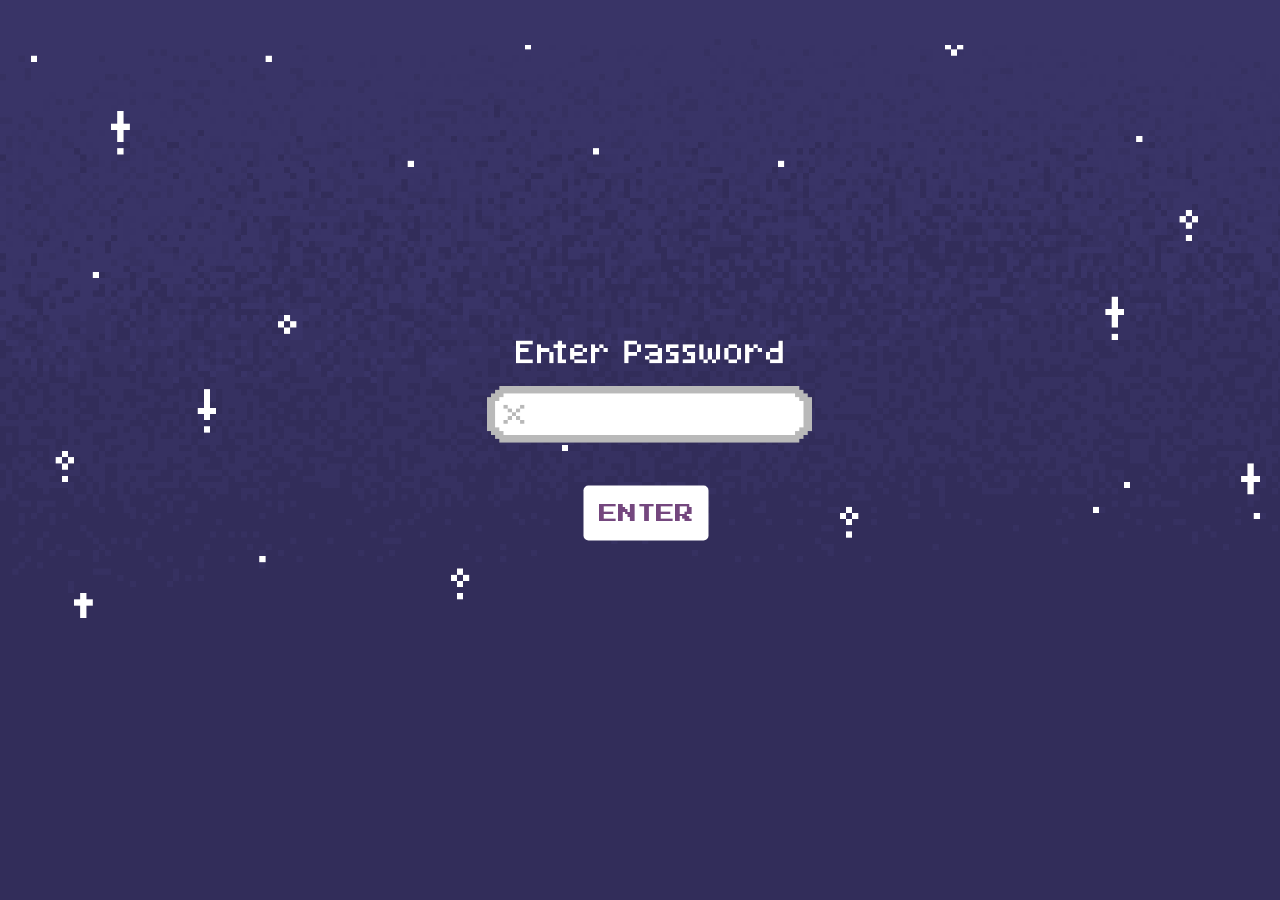
<file: Index.html>
<!-- ============================================================
WARNING: DO NOT EDIT BELOW THIS LINE
If you are unfamiliar with HTML, CSS, and JavaScript, it is recommended that you do not edit anything below this point. 
If you are familiar with these languages, feel free to explore the code and make changes as you see fit.
============================================================ -->

<!DOCTYPE html> <!-- tells the browser that this is opened in what version of html we are using -->
<html lang="en">
<head>
    <meta charset="UTF-8">
    <meta name="viewport" content="width=device-width, initial-scale=1.0">
    <title>First Year Anniversary Website</title>
    <link rel="stylesheet" href="Index.css"> <!-- css file -->
</head>

<body> <!-- body class -->
    <div class="container"> <!-- contains everything in body -->
        <div id="fade"></div> <!-- fade effect for the background, will be used in javascript to fade in and out -->

        <div class="password"> <!-- password image -->
            <img src="Images/Enter.png" alt="default-password" width="950" height="400">
        </div>

        <div class="passwordInput"> <!-- password input-->
            <!-- typically would have a <span here where we would say what we want the user to input, but that already taken care for us by the image -->
            <input type="text" maxlength="20" required> <!-- can put a placeholder to put a shadow text inside the textbox to make user access and understanding easier -->
            <button id="enterButton">ENTER</button>
            <button id="clearButton"></button>
        </div>
    </div>

    <script src="Index.js"></script> <!-- javascript file -->
</body>
</html>

<!-- HTML: ORDER MATTERS -->
<!-- generally want to arrange your HTML in a visual hierachy order -->
</file>
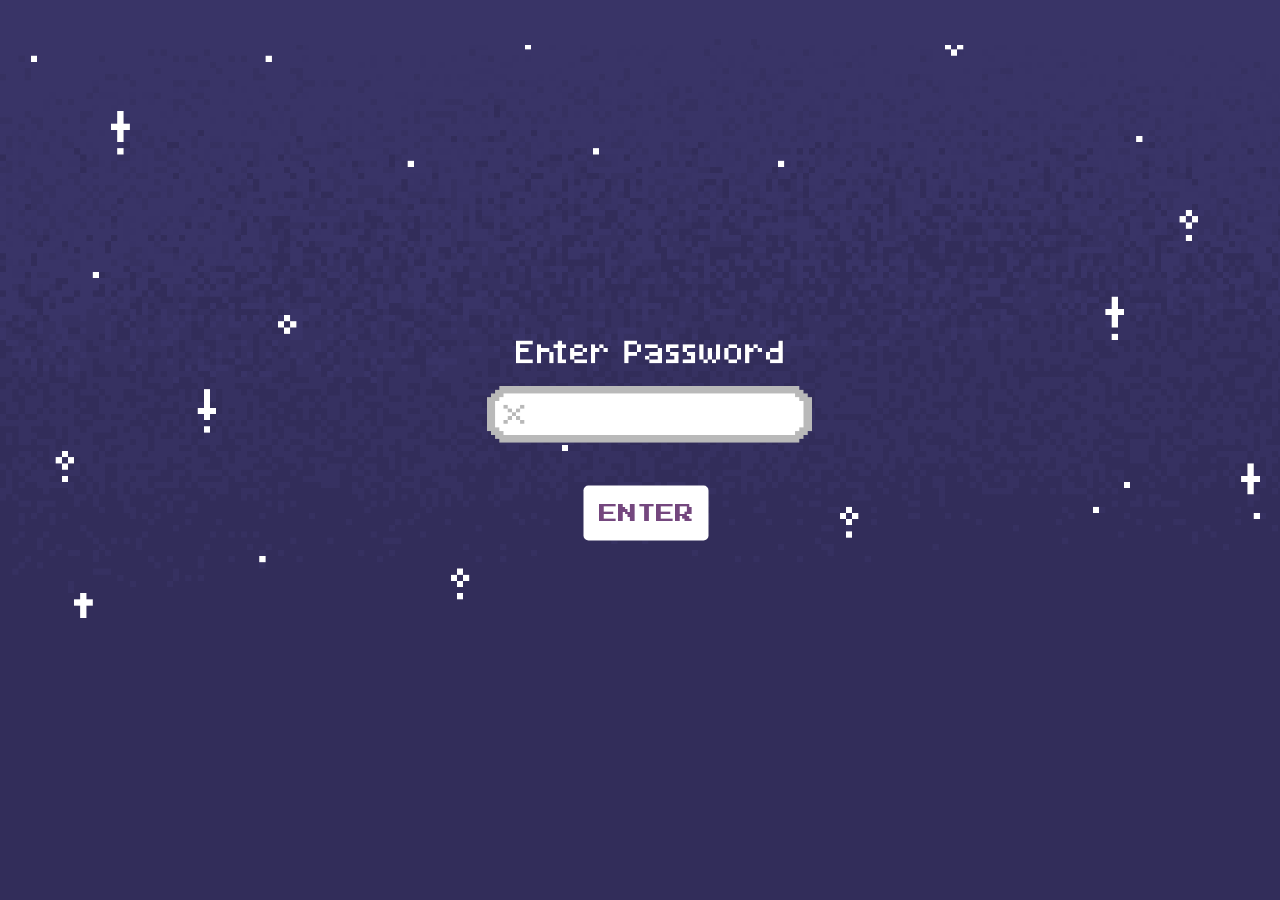
<file: index.html>
<!-- ============================================================
WARNING: DO NOT EDIT BELOW THIS LINE
If you are unfamiliar with HTML, CSS, and JavaScript, it is recommended that you do not edit anything below this point. 
If you are familiar with these languages, feel free to explore the code and make changes as you see fit.
============================================================ -->

<!DOCTYPE html> <!-- tells the browser that this is opened in what version of html we are using -->
<html lang="en">
<head>
    <meta charset="UTF-8">
    <meta name="viewport" content="width=device-width, initial-scale=1.0">
    <title>First Year Anniversary Website</title>
    <link rel="stylesheet" href="Index.css"> <!-- css file -->
</head>

<body> <!-- body class -->
    <div class="container"> <!-- contains everything in body -->
        <div id="fade"></div> <!-- fade effect for the background, will be used in javascript to fade in and out -->

        <div class="password"> <!-- password image -->
            <img src="Images/Enter.png" alt="default-password" width="950" height="400">
        </div>

        <div class="passwordInput"> <!-- password input-->
            <!-- typically would have a <span here where we would say what we want the user to input, but that already taken care for us by the image -->
            <input type="text" maxlength="20" required> <!-- can put a placeholder to put a shadow text inside the textbox to make user access and understanding easier -->
            <button id="enterButton">ENTER</button>
            <button id="clearButton"></button>
        </div>
    </div>

    <script src="Index.js"></script> <!-- javascript file -->
</body>
</html>

<!-- HTML: ORDER MATTERS -->
<!-- generally want to arrange your HTML in a visual hierachy order -->
</file>
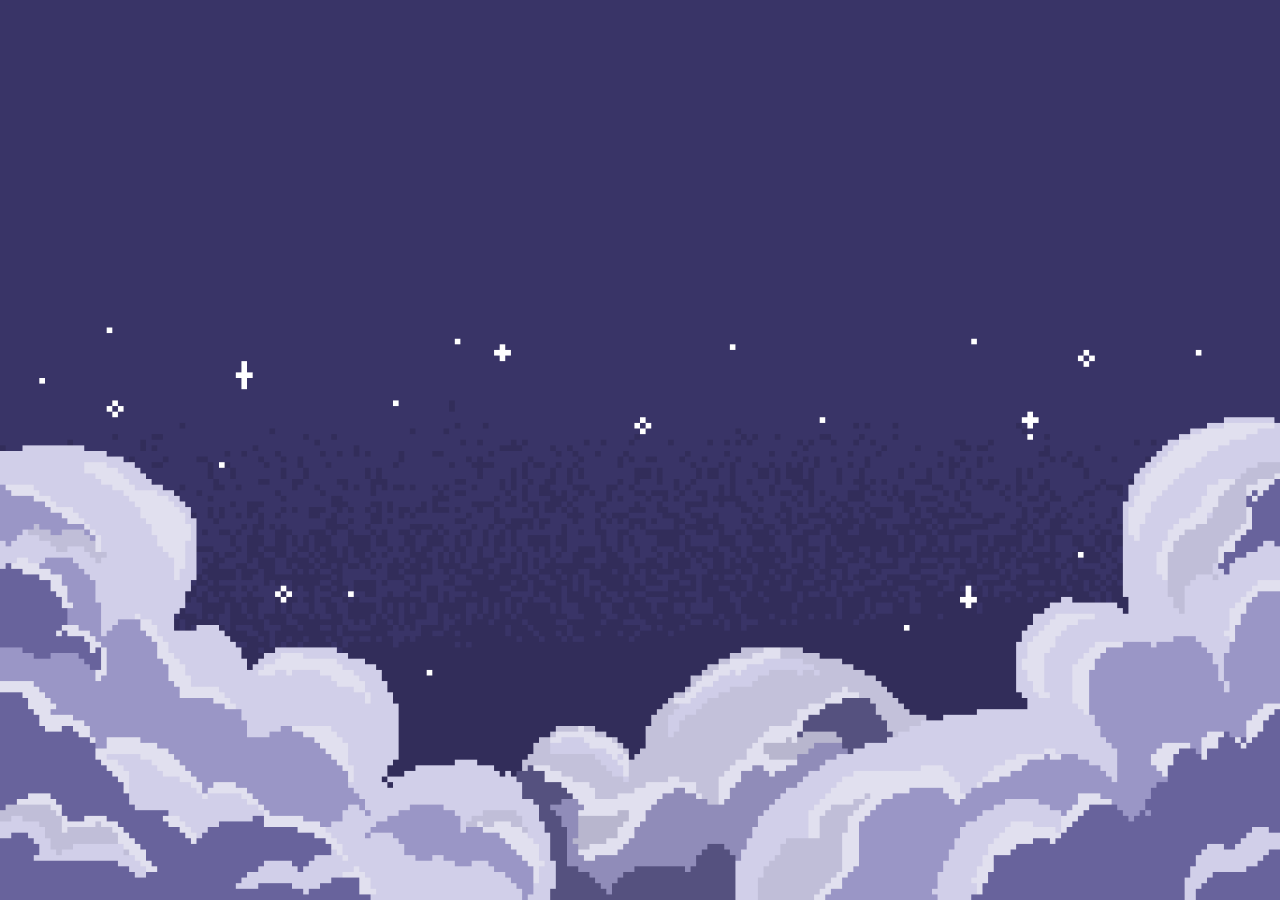
<file: Main.html>
<!-- ============================================================
WARNING: DO NOT EDIT BELOW THIS LINE
If you are unfamiliar with HTML, CSS, and JavaScript, it is recommended that you do not edit anything below this point. 
If you are familiar with these languages, feel free to explore the code and make changes as you see fit.
============================================================ -->

<!DOCTYPE html> 
<html lang="en">
<head>
   <meta charset="UTF-8">
   <meta name="viewport" content="width=device-width, initial-scale=1.0">
   <title>First Year Anniversary Website</title>
   <link rel="stylesheet" href="Main.css"> <!-- css file -->
</head>
<body>
   <div class="container">
       <div id="fade"></div>

       <div class="background">
           <img src="Images/Main.png" alt="Background" width="1450" height="700"> <!-- alt describes the purpose of the image -->
       </div>

       <div class="startingText">
           <p id="mainText"></p>
       </div>

       <div class="displayButton">
           <img src="Images/Start_button.png" alt="StartButton" width="950" height="400"> <!-- alt describes the purpose of the image -->
           <button id="startButton"></button>
       </div>

       <div class="storyScreen">
           <img src="Images/Start_sky.png" alt="StoryScreen" width="1450" height="700"> <!-- alt describes the purpose of the image -->
           <p id="storyText"></p> <!-- empty text for now -->
       </div>
   </div>

   <script src="Main.js"></script> <!-- javascript file -->
</body>
</html>
</file>
<file: Index.css>
/* can @import url('https://fonts.googleapis.com/') whatever the link of the font you want */
@import url('https://fonts.googleapis.com/css2?family=Press+Start+2P&display=swap');

*{ /* the universal selector which applies styles to all elements */
    margin: 0; /* Resets margin for all elements */
    padding: 0; /* Resets padding for all elements */
    box-sizing: border-box; /* Ensures padding and border are included in the element's total width and height */
}

html, body{
    padding: 15px;
    margin: 0 auto;
    background-image: url(Images/Start_sky.png);
    background-color: #322d5a; /* HEX */
    background-size: 110%; /* cover: Ensures the image covers the entire screen, 100%: Keeps the image scaled to the full width */
    background-repeat: no-repeat; /* Ensures the image doesn't repeat */
    overflow: hidden; /* Prevents scrolling if extra space is created */
    justify-content: center; /* centers the content horizontally */
    align-items: center; /* centers the content vertically */
}

.container{
    margin: auto;
}

.password img{ /* NOTE: we need to state that were styling the IMAGE since .password refers to the whole class */
    /* placement */
    position: absolute; /* Positions the .password element (OTHER ELEMENTS WILL ACT LIKE ITS NOT THERE) */
    top: 44.5%; /* Centers vertically relative to the container */
    left: 52%; /* Centers horizontally relative to the container */
    transform: translate(-50%, -50%); /* Adjusts to center the element exactly */
    justify-content: center; /* centers horizontally */
    align-items: center; /* centers vertically */

    /* padding: 120px 250px; /* padding is for INTERNAL spacing only (adds space inside an element and doesnt move the element itself, just increases the size of the element by adding space around the content): vertical, horizontal */
    /* margin-top: 120px; */
    /* margin-left: 250px; */
}

input{
    /* placement */
    position: absolute;
    top: 46.4%;
    left: 51.5%;
    transform: translate(-50%, -50%);

    z-index: 2; /* Ensures the input field is on top of the .password element (NOTE: z-index only works if you set position to relative, absolute, fixed, or sticky) */

    /* styling */
    width: 260px;
    height: 33px;
    border: none; /* Removes default border */
    font-size: 20px;
    color: #322d5a;
    font-family: 'Press Start 2P', cursive; /* Applies the imported font */
}

#enterButton{
    /* placement */
    position: absolute;
    top: 57%;
    left: 50.5%;
    transform: translate(-50%, -50%);

    /* styling */
    width: 125px; /* changes button size */
    height: 55px; /* changes button size */
    border: none; /* removes default border */
    border-radius: 5px; /* rounds edges */
    font-size: 19px; /* Changes button text size */
    font-family: 'Press Start 2P', cursive; /* Applies the imported font */
    background-color: #ffffff;
    color: rgb(116, 71, 126);
}

#enterButton:hover{
    cursor: pointer; /* changes the cursor to a pointer when hovering over the button */
}

#clearButton{
    /* placement */
    position: absolute;
    top: 46.4%;
    left: 32%;
    transform: translate(-50%, -50%);
    z-index: 1;

    /* styling */
    width: 35px;
    height: 35px;
    opacity: 0;

    /* NOTE: {display: none} will completely remove the element */
}

#fade{
    /* placement */
    position: absolute;
    top: 0%;
    left: 0%;
    z-index: 0; /* has to be the lowest element for now, but then it will be the highest most element when the user enters the correct password (highest since 3>2>1) */

    /* styling */
    width: 100%;
    height: 100%;
    background-color: black;
    opacity: 0;
    transition: opacity 2s linear; /* Smooth transition for the fade effect (the higher the seconds, the slower the fade) */

    /* ease: starts slow, speeds up, slows down
       linear: constant speed
       ease-in: starts slow, speeds up
       ease-out: starts fast, slows down
       ease-in-out: starts slow, speeds up, slows down (more dramatic than ease) */
}

/* dimensions: 352 height by 755 width (top left: 0,0) */
/* "." is used for classes
   "#" is used for id's
   nothing is used for elemnts (Eg. body, h1, p, img, button) */
/* ~~~ CSS Syntax: ~~~
   selector {    - the top line is the SELECTOR: targets the HTML element
       property: value;   - the blue is the PROPERTY: specifies what you want to style
   }                      - what comes after the property is the VALUE: defines HOW the property should be styled (eg. red, 16px, 100%) */
</file>
<file: Main.css>
@import url('https://fonts.googleapis.com/css2?family=Press+Start+2P&display=swap');

*{
    padding: 0;
    margin: 0;
    box-sizing: border-box; /* Ensures padding and border are included in the element's total width and height */
}

html, body{
    padding: 0;
    margin: 0;
    background-color: #393467; /* HEX */
    justify-content: center; /* centers horizontally */
    align-items: center; /* centers vertically */
    background-repeat: no-repeat;
    overflow: hidden;
}

.container{ 
    margin: 0; 
    padding: 0;
}

.background img{
    /* placement */
    position: absolute;
    bottom: 0; /* stick to the bottom */
    left: 50%; /* center horizontally */
    transform: translateX(-50%);

    /* styling */
    width: 100%; /* make it span the width of the screen */
    max-width: 100%; /* prevent overflow */
    height: auto; /* keep aspect ratio */
}

/*
============================================================
DO NOT EDIT THIS SECTION
This section controls the main message animation.
============================================================
*/
.startingText{
    /* placement */
    position: absolute;
    top: 27%; /* where the text ends after the animation */
    left: 50%;
    transform: translate(-50%, -180px); /* starts the text above its final position */
    
    /* animation */
    opacity: 0;
    transition: transform 2s ease-out, opacity 1.5s ease-out;

    /* styling */
    width: 90%;
    text-align: center;
    z-index: 2;
}

#mainText{
    color: white;
    font-size: 45px;
    text-align: center;
    line-height: 1.1; /* adjusts the spacing between lines of text */
    font-family: 'Press Start 2P', cursive; /* applies the imported font */
    white-space: pre-line; /* allows \n to be a new line in js */
    margin: 0;
    padding: 0;
}

/*
============================================================
DO NOT EDIT THIS SECTION
This section controls the Start button.
============================================================
*/
.displayButton{
    /* placement */
    position: absolute;
    top: 48%;
    left: 50%;
    transform: translate(-50%, -50%);
    display: none; /* initially hidden */
}

#startButton{
    /* placement */
    position: absolute;
    top: 65%;
    left: 49.3%;
    transform: translate(-50%, -50%) scale(1);
    z-index: 3;

    /* styling */
    width: 155px;
    height: 70px;
    opacity: 0; /* want it to be hidden (only for clicking purposes) */
    display: none;

    /* animation */
    transition: transform 0.3s ease-out;
}

/* hovering over startButton */
#startButton:hover{
    cursor: pointer; /* changes the cursor to a pointer when hovering over the button */
    transform: translate(-50%, -50%) scale(1.1);
}

/*
============================================================
DO NOT EDIT THIS SECTION
This section controls the fade and story screen.
============================================================
*/
#fade{ /* # because were accessing an ID and not a class */
    /* placement */
    position: absolute;
    top: 0%;
    left: 0%;
    z-index: 4;

    /* styling */
    height: 100%;
    width: 100%;
    background-color: black;
    opacity: 1;
    transition: opacity 2s linear;
}

.storyScreen{
    /* placement */
    position: absolute;
    bottom: 0;      
    left: 0;      
    justify-content: center; /* centers horizontally */
    align-items: center; /* centers vertically */
    background-repeat: no-repeat;
    overflow: hidden;
    z-index: 3;

    /* styling */
    width: 100%;
    height: 100%;
    padding: 0;
    margin: 0;
    background-color: #393467; 
    display: none; /* initially hidden */
}

.storyScreen img{
    position: absolute;
    bottom: 0;
    left: 50%;
    transform: translateX(-50%);
    width: 100%;
    max-width: 100%;
    height: auto;
}

#storyText{
    /* placement */
    position: absolute;
    top: 42%;
    left: 50%;
    transform: translate(-50%, -50%);
    justify-content: center; /* centers horizontally */
    align-items: center; /* centers vertically */
    z-index: 3;

    /* styling */
    color: white;
    font-size: 30px;
    text-align: center;
    line-height: 1.1; /* adjusts the spacing between lines of text */
    font-family: 'Press Start 2P', cursive; /* applies the imported font */
    white-space: pre-line; /* allows \n to be a new line in js */
    margin: 0;
    padding: 0;
    width: 90%;
    overflow: hidden; /* hides any extra whitespace area outside the text box */
    display: none;
}

/* COLOR: is for p text, headings, button labels */
/* BACKGROUND-COLOR: use when colouring the entire element bo (behind text, padding, borders) */
/* SCALING: scale(#) where '#' is a multiplier to scale --> 1=100% (no change), 0.5=50% (half as big), 1.2=120% (20% bigger) */
</file>
